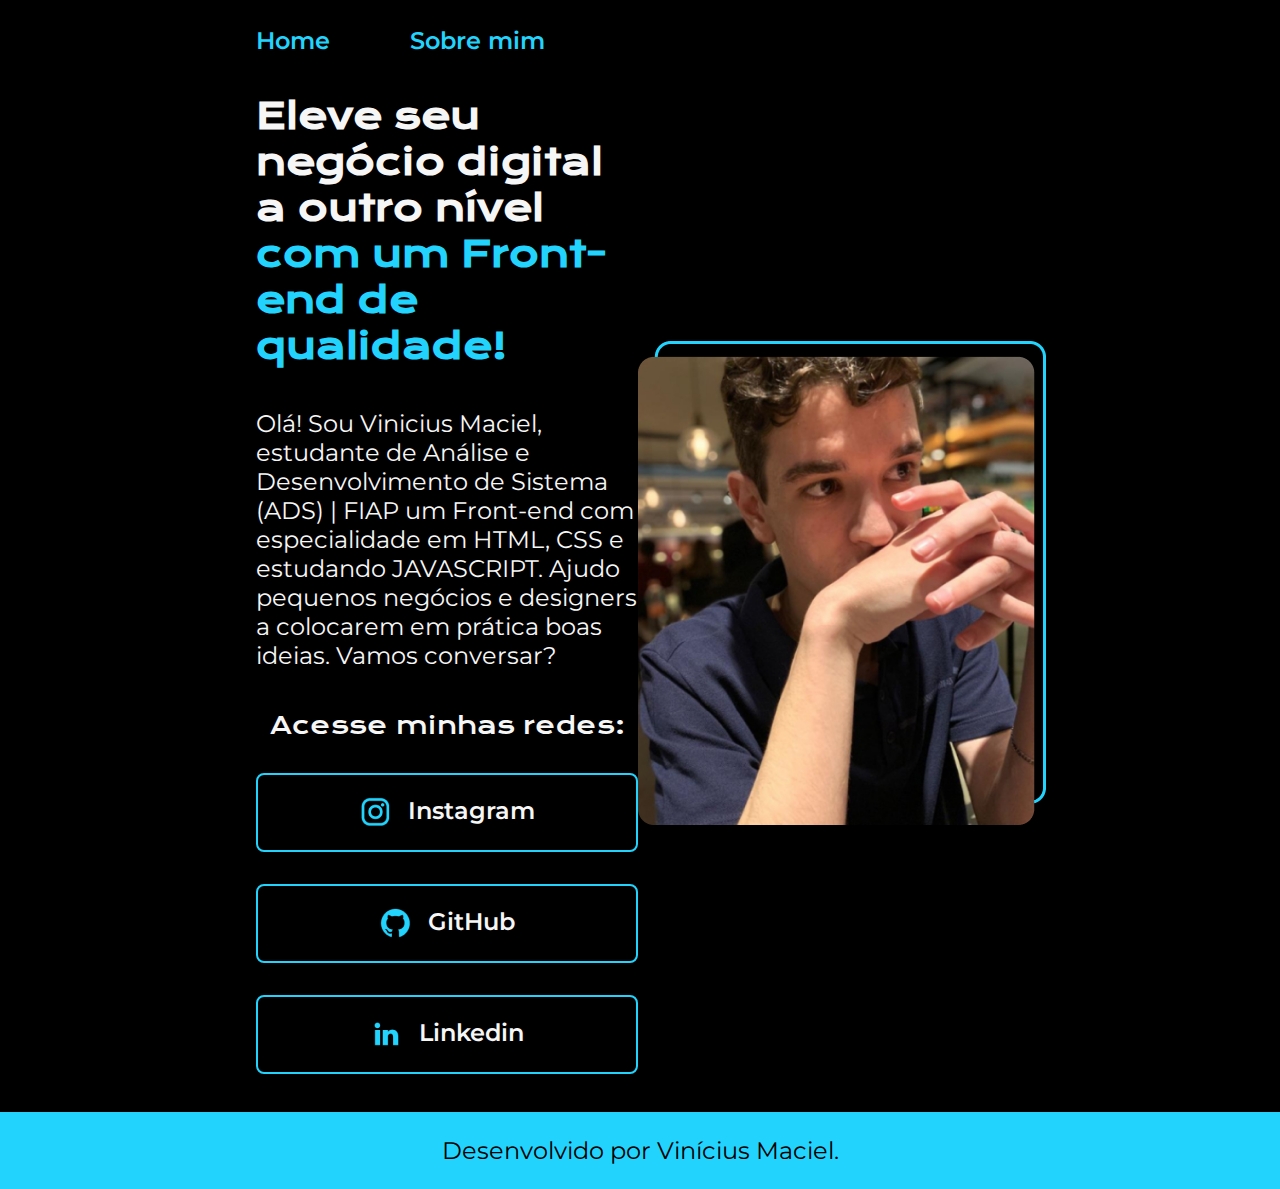
<file: Portfolio/index.html>
<!DOCTYPE html>
<html lang="pt-br">
<head>
    <meta charset="UTF-8">
    <meta http-equiv="X-UA-Compatible" content="IE=edge">
    <meta name="viewport" content="width=device-width, initial-scale=1.0">
    <link rel="stylesheet" href="./style/style.css">
    <title>Portfolio</title>
</head>
<body>
    <header class="cabecalho">
        <nav class="cabecalho__menu">
            <a class="cabecalho__menu__link" href="index.html">Home</a>
            <a class="cabecalho__menu__link" href="about.html">Sobre mim</a>
        </nav>
    </header>
    <main class="apresentacao">
        <section class="apresentacao__conteudo">
            <h1 class="apresentacao__conteudo__titulo">Eleve seu negócio digital a outro nível<strong class="titulo__destaque"> com um Front-end de qualidade!</strong></h1>
            <p class="apresentacao__conteudo__texto">Olá! Sou Vinicius Maciel, estudante de Análise e Desenvolvimento de Sistema (ADS) | FIAP um Front-end com especialidade em HTML, CSS e estudando JAVASCRIPT. Ajudo pequenos negócios e designers a colocarem em prática boas ideias. Vamos conversar?</p>
            <div class="apresentacao__link">
                <h2 class="apresentacao__redes__sociais">Acesse minhas redes:</h2>
                <a class="apresentacao__botao__botao" href="https://instagram.com/viniciusma__">
                    <img src="img/instagram.png" alt="Logo Instagram">
                    Instagram
                </a>
                <a class="apresentacao__botao__botao" href="https://github.com/viniciusmmmorais">
                    <img src="img/github.png" alt="Logo GitHub">
                    GitHub
                </a>
                <a class="apresentacao__botao__botao" href="https://www.linkedin.com/in/vinicius-marinheiro-maciel-de-morais-028719236/">
                    <img src="img/linkedin.png" alt="Logo Linkedin">
                    Linkedin
                </a>
            </div>
        </section>
        <img src="img/Imagem.png" alt="Foto do Vinicius Maciel">
    </main>
    <footer class="rodape">
        <p>Desenvolvido por Vinícius Maciel.</p>
    </footer>
</body>
</html>
</file>
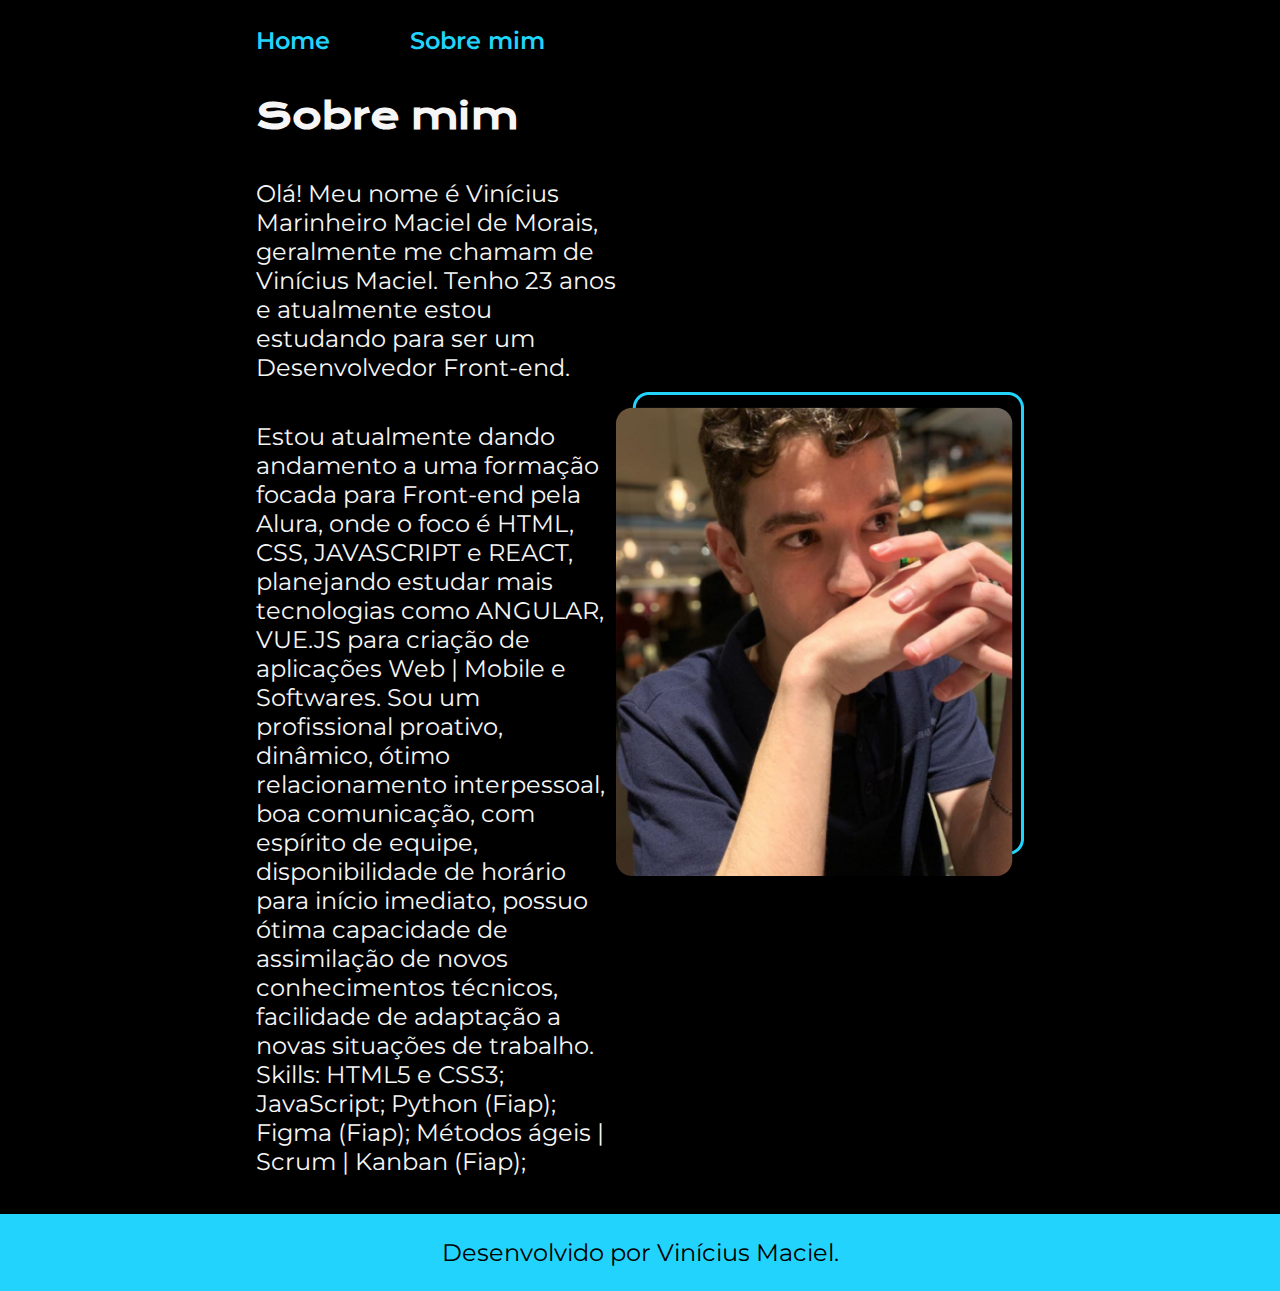
<file: Portfolio/about.html>
<!DOCTYPE html>
<html lang="pt-br">
<head>
    <meta charset="UTF-8">
    <meta name="viewport" content="width=device-width, initial-scale=1.0">
    <meta http-equiv="X-UA-Compatible" content="IE=edge">
    <link rel="stylesheet" href="./style/style.css">
    <title>Sobre mim</title>
</head>
<body>
    <header class="cabecalho">
        <nav class="cabecalho__menu">
            <a class="cabecalho__menu__link" href="index.html">Home</a>
            <a class="cabecalho__menu__link" href="about.html">Sobre mim</a>
        </nav>
    </header>
    <main class="apresentacao">
        <section class="apresentacao__conteudo">
            <h1 class="apresentacao__conteudo__titulo">Sobre mim</h1>
            <p class="apresentacao__conteudo__texto">Olá!
                Meu nome é Vinícius Marinheiro Maciel de Morais, geralmente me chamam de Vinícius Maciel. Tenho 23 anos e atualmente estou estudando para ser um Desenvolvedor Front-end.</p>
            <p class="apresentacao__conteudo__texto">Estou atualmente dando andamento a uma formação focada para Front-end pela Alura, onde o foco é HTML, CSS, JAVASCRIPT e REACT, planejando estudar mais tecnologias como ANGULAR, VUE.JS para criação de aplicações Web | Mobile e Softwares.
                Sou um profissional proativo, dinâmico, ótimo relacionamento interpessoal, boa comunicação, com espírito de equipe, disponibilidade de horário para início imediato, possuo ótima capacidade de assimilação de novos conhecimentos técnicos, facilidade de adaptação a novas situações de trabalho.
                Skills: HTML5 e CSS3; JavaScript; Python (Fiap); Figma (Fiap); Métodos ágeis | Scrum | Kanban (Fiap);</p>

        </section>
        <img src="./img/Imagem.png" alt="Foto do Vinicius Maciel">

    </main>
    <footer class="rodape">
        <p>Desenvolvido por Vinícius Maciel.</p>
    </footer>
</body>
</html>
</file>
<file: Portfolio/style/style.css>
@import url('https://fonts.googleapis.com/css2?family=Krona+One&family=Montserrat:wght@400;600&display=swap');
:root {
    --preto: #000000;
    --azul: #22D4FD;
    --branco: #F6F6F6;
    --preto-claro: #272727;
    
    --fonte-Montserrat:'Montserrat', sans-serif;
    --fonte-Krona-One: 'Krona One', sans-serif;
}

* {
    margin: 0;
    padding: 0;
}
body {
    /* height: 100vh; */
    background-color: var(--preto);
    color: var(--branco);
}
.cabecalho {
    padding: 2% 0% 0% 20%;
}
.cabecalho__menu {
    display: flex;
    gap: 80px;
}
.cabecalho__menu__link {
    font-family: var(--fonte-Montserrat);
    font-size: 24px;
    font-weight: 600;
    color: var(--azul);
    text-decoration: none;
}
.apresentacao {
    padding: 3% 20%;
    display: flex;
    align-items: center;
    justify-content: space-between;
}
.titulo__destaque {
    color: var(--azul);
}
.apresentacao__conteudo {
    width: 615px;
    display: flex;
    flex-direction: column;
    gap: 40px;
}
.apresentacao__conteudo__titulo {
    font-size: 36px;
    font-family: var(--fonte-Krona-One);
}
.apresentacao__conteudo__texto {
    font-size: 24px;
    font-family: var(--fonte-Montserrat);
}
.apresentacao__link {
    display: flex;
    flex-direction: column;
    justify-content: space-between;
    align-items: center;
    gap: 32px;
}
.apresentacao__botao__botao {
    /* background-color: #22D4FD; */
    display: flex;
    justify-content: center;
    gap: 16px;
    border: 2px solid var(--azul);
    width: 378px;    
    text-align: center;
    border-radius: 8px;
    font-size: 24px;
    padding: 21.5px 0;
    text-decoration: none;
    color: var(--branco);
    font-family: var(--fonte-Montserrat);
    font-weight: 600;
}
.apresentacao__botao__botao:hover {
    background-color: var(--preto-claro);
}
.apresentacao__redes__sociais {
    font-family: var(--fonte-Krona-One);
    font-size: 24px;
    color: var(--branco);
    font-weight: 400;
}
.rodape {
    padding: 24px;
    color: var(--preto);
    background-color: var(--azul);
    font-family: var(--fonte-Montserrat);
    font-size: 24px;
    text-align: center;
}
</file>
